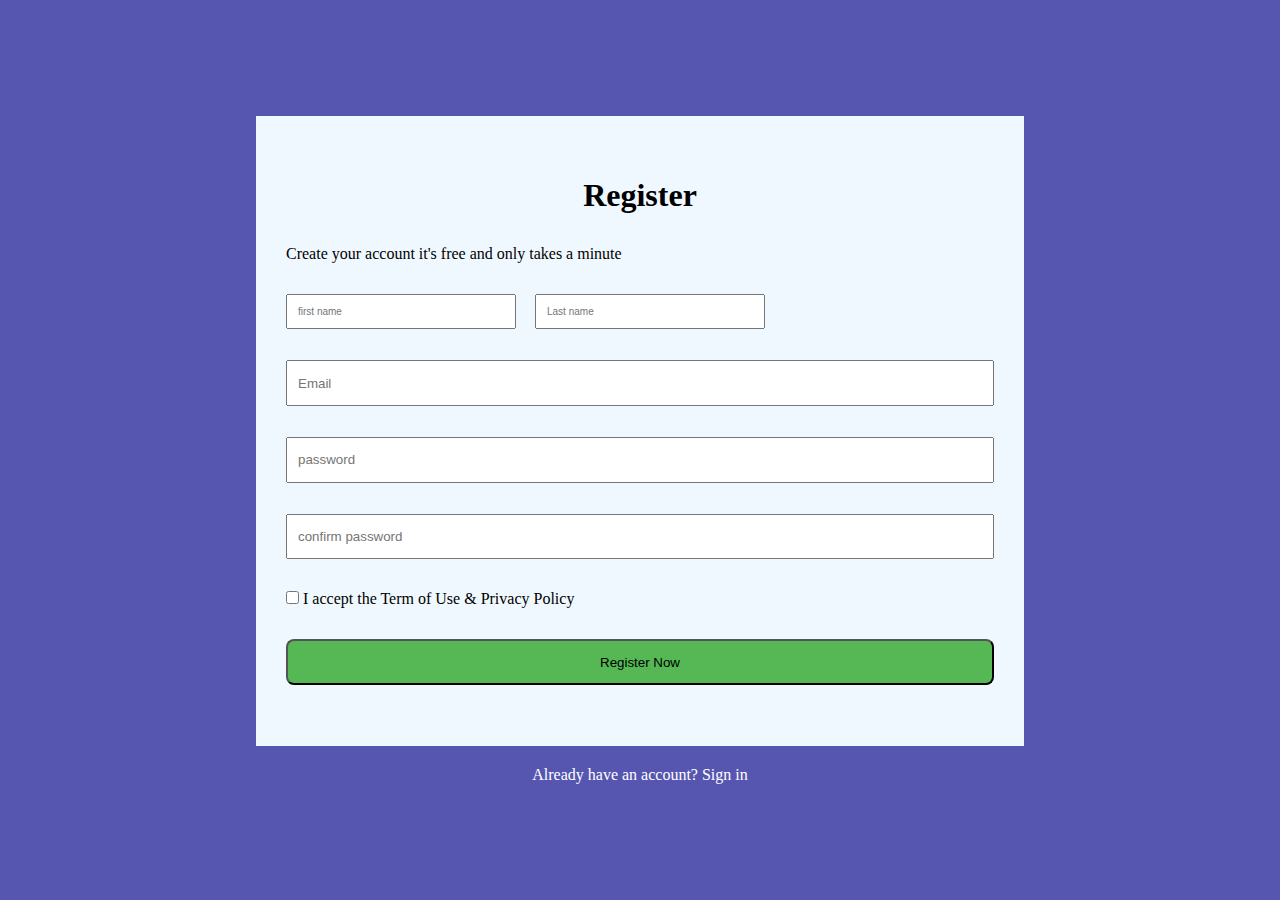
<file: index.html>
<!DOCTYPE html>
<html lang="en">
<head>
    <meta charset="UTF-8">
    <meta name="viewport" content="width=device-width, initial-scale=1.0">
    <title>Document</title>
    <link rel = "stylesheet" href = "card.css">
</head>
<body>
    <div class="container">
        <h1>Register</h1>
        <p> Create your account it's free and only takes a minute </p>

        <div class="name">
            <input class="w" type="text" placeholder="first name">
            <input class="wide"  type="text" placeholder="Last name">
            
            
        </div>
        <input  class = "same"type="email" placeholder="Email">
        <input  class = "same"type="password" placeholder="password">
        <input class = "same"type="confirm password" placeholder="confirm password">
        <div>
            <input type="checkbox" id="check">
            <lable for="check">I accept the Term of Use & Privacy Policy</lable>
        </div>
        <button>Register Now</button>
    </div>
    <div class = "three">
        <p>Already have an account? Sign in</p>
    </div>
   

    
</body>
</html>
</file>
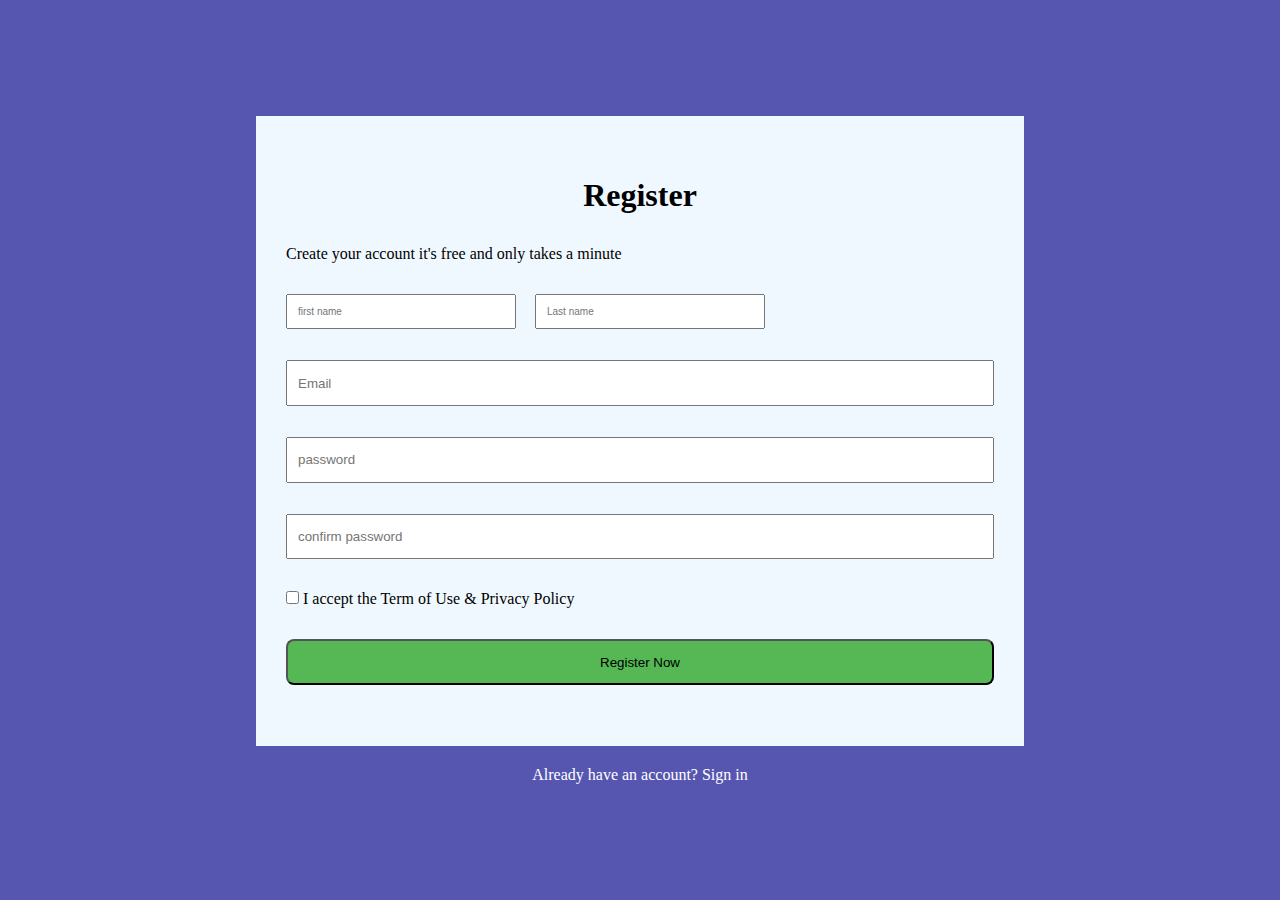
<file: card.html>
<!DOCTYPE html>
<html lang="en">
<head>
    <meta charset="UTF-8">
    <meta name="viewport" content="width=device-width, initial-scale=1.0">
    <title>Document</title>
    <link rel = "stylesheet" href = "card.css">
</head>
<body>
    <div class="container">
        <h1>Register</h1>
        <p> Create your account it's free and only takes a minute </p>

        <div class="name">
            <input class="w" type="text" placeholder="first name">
            <input class="wide"  type="text" placeholder="Last name">
            
            
        </div>
        <input  class = "same"type="email" placeholder="Email">
        <input  class = "same"type="password" placeholder="password">
        <input class = "same"type="confirm password" placeholder="confirm password">
        <div>
            <input type="checkbox" id="check">
            <lable for="check">I accept the Term of Use & Privacy Policy</lable>
        </div>
        <button>Register Now</button>
    </div>
    <div class = "three">
        <p>Already have an account? Sign in</p>
    </div>
   

    
</body>
</html>
</file>
<file: card.css>
*{
    padding: 0px;
    margin: 0px;
    box-sizing: border-box;
}


body{
    background-color: rgb(86, 86, 177);
    height: 100vh;
    width: 100vw;
    display: flex;
    flex-direction: column;
    justify-content: center;
    align-items: center;

}

.container{
    height:70%;
    width:60%;
    background-color: aliceblue;
    display: flex;
    flex-direction: column;
    justify-content: space-evenly;
    padding:30px;
    margin-bottom: 20px;
}
button{
    height: 8%;
    background-color: rgb(85, 184, 85);
    border-radius: 8px;

}
h1{
    text-align: center;
}
p{
    display: flex;
    flex-direction: column;

}
.same{
    height: 8%;
    padding: 10px;
}

.w{
    font-size: 10px;
    padding: 10px;
    width: 230px;

}
.wide{
    font-size:10px;
    padding:10px ;
    margin-left: 15px;
    width: 230px;

    
}
button:hover{
    background-color: green
}
.three{
    color: white;
}
</file>
